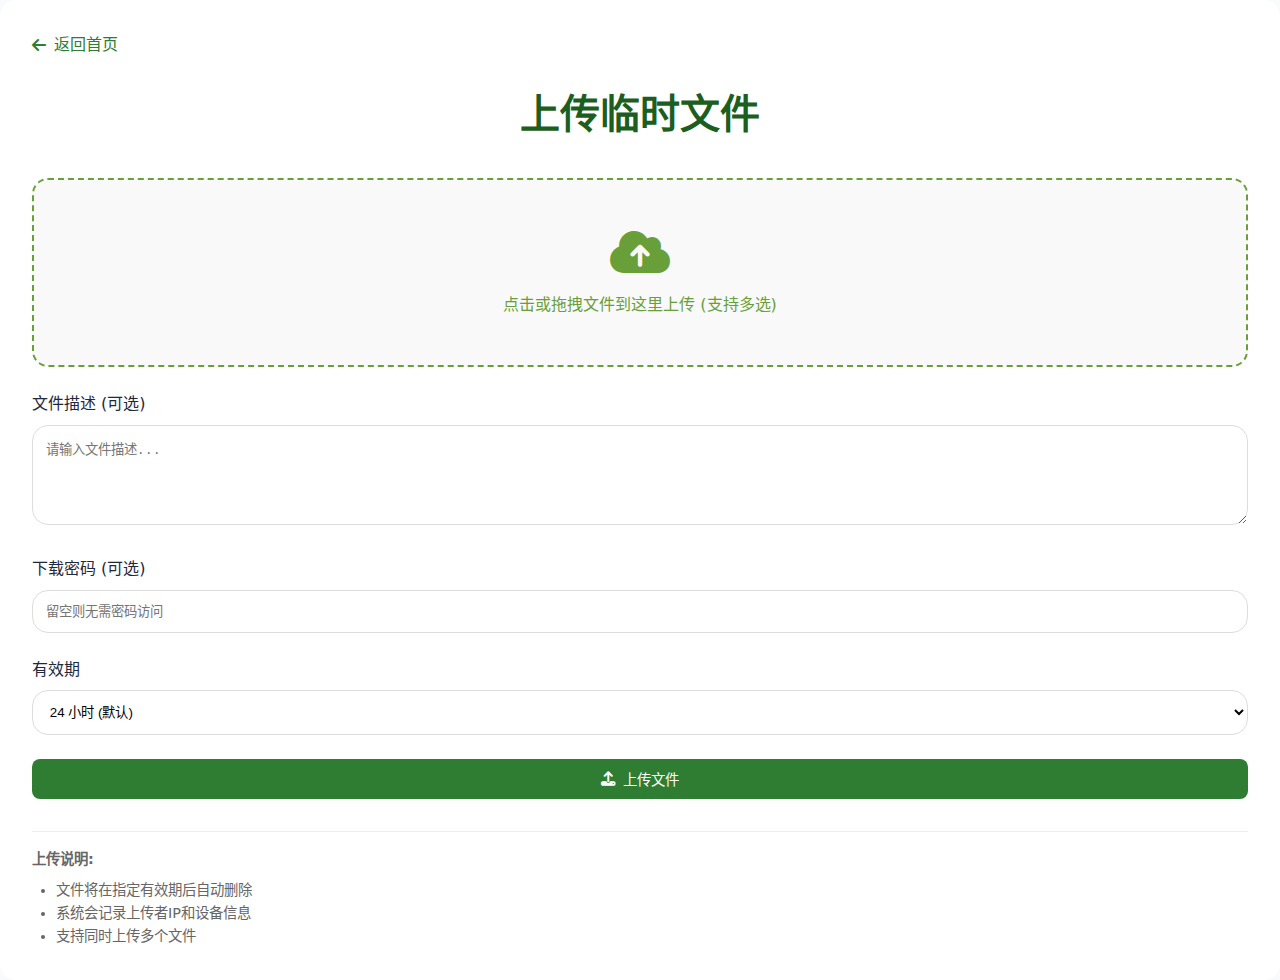
<file: templates/upload.html>
<!DOCTYPE html>
<html lang="zh-CN">
<head>
    <meta charset="UTF-8">
    <meta name="viewport" content="width=device-width, initial-scale=1.0">
    <title>上传文件 - {{ site_title }}</title>
    <link rel="stylesheet" href="/static/fontawesome-free-6.7.2-web/css/all.min.css">
    <link rel="stylesheet" href="/static/css/style.css">
</head>
<body>
    <div class="container">
        <div class="upload-box">
            <a href="/" class="back-link"><i class="fas fa-arrow-left"></i> 返回首页</a>

            <h1 class="page-title">上传临时文件</h1>

            <form method="post" enctype="multipart/form-data" id="uploadForm">
                <div class="form-group">
                    <label for="file" class="dropzone" id="dropzone">
                        <i class="fas fa-cloud-upload-alt"></i><br>
                        点击或拖拽文件到这里上传 (支持多选)
                    </label>
                    <input type="file" name="file" id="file" required multiple style="display: none;">

                    <div class="file-list" id="file-list"></div>
                </div>

                <div class="form-group">
                    <label for="description">文件描述 (可选)</label>
                    <textarea name="description" id="description" placeholder="请输入文件描述..."></textarea>
                </div>

                <div class="form-group">
                    <label for="password">下载密码 (可选)</label>
                    <input type="password" name="password" id="password" class="form-control" placeholder="留空则无需密码访问"
                        style="width: 100%; padding: 0.8rem; border: 1px solid #ddd; border-radius: var(--border-radius);">
                </div>
                
                <div class="form-group">
                    <label for="expiration">有效期</label>
                    <select name="expiration" id="expiration"
                        style="width: 100%; padding: 0.8rem; border: 1px solid #ddd; border-radius: var(--border-radius); background: white;">
                        <option value="1">1 小时</option>
                        <option value="3">3 小时</option>
                        <option value="8">8 小时</option>
                        <option value="24" selected>24 小时 (默认)</option>
                        <option value="72">3 天</option>
                        <option value="168">7 天</option>
                        <option value="720">30 天</option>
                        <option value="2160">90 天</option>
                        <option value="8760">365 天</option>
                    </select>
                </div>

                <button type="submit" class="btn btn-block"><i class="fas fa-upload"></i> 上传文件</button>

                <div class="upload-summary" id="upload-summary">
                    <span id="upload-count">0</span> 个文件正在上传，已完成 <span id="completed-count">0</span> 个
                </div>
            </form>

            <div class="requirements">
                <strong>上传说明:</strong>
                <ul>
                    <li>文件将在指定有效期后自动删除</li>
                    <li>系统会记录上传者IP和设备信息</li>
                    <li>支持同时上传多个文件</li>
                </ul>
            </div>
        </div>
    </div>

    <!-- 弹窗 -->
    <div id="messageModal" class="modal">
        <div class="modal-content">
            <div class="modal-header">
                <h2 id="modalTitle">提示</h2>
            </div>
            <div class="modal-body">
                <p id="modalMessage">这里是消息内容</p>
            </div>
            <div class="modal-footer">
                <button class="close-btn" id="modalCloseBtn">确定</button>
            </div>
        </div>
    </div>

    <script src="/static/js/upload.js"></script>
</body>
</html>
</file>
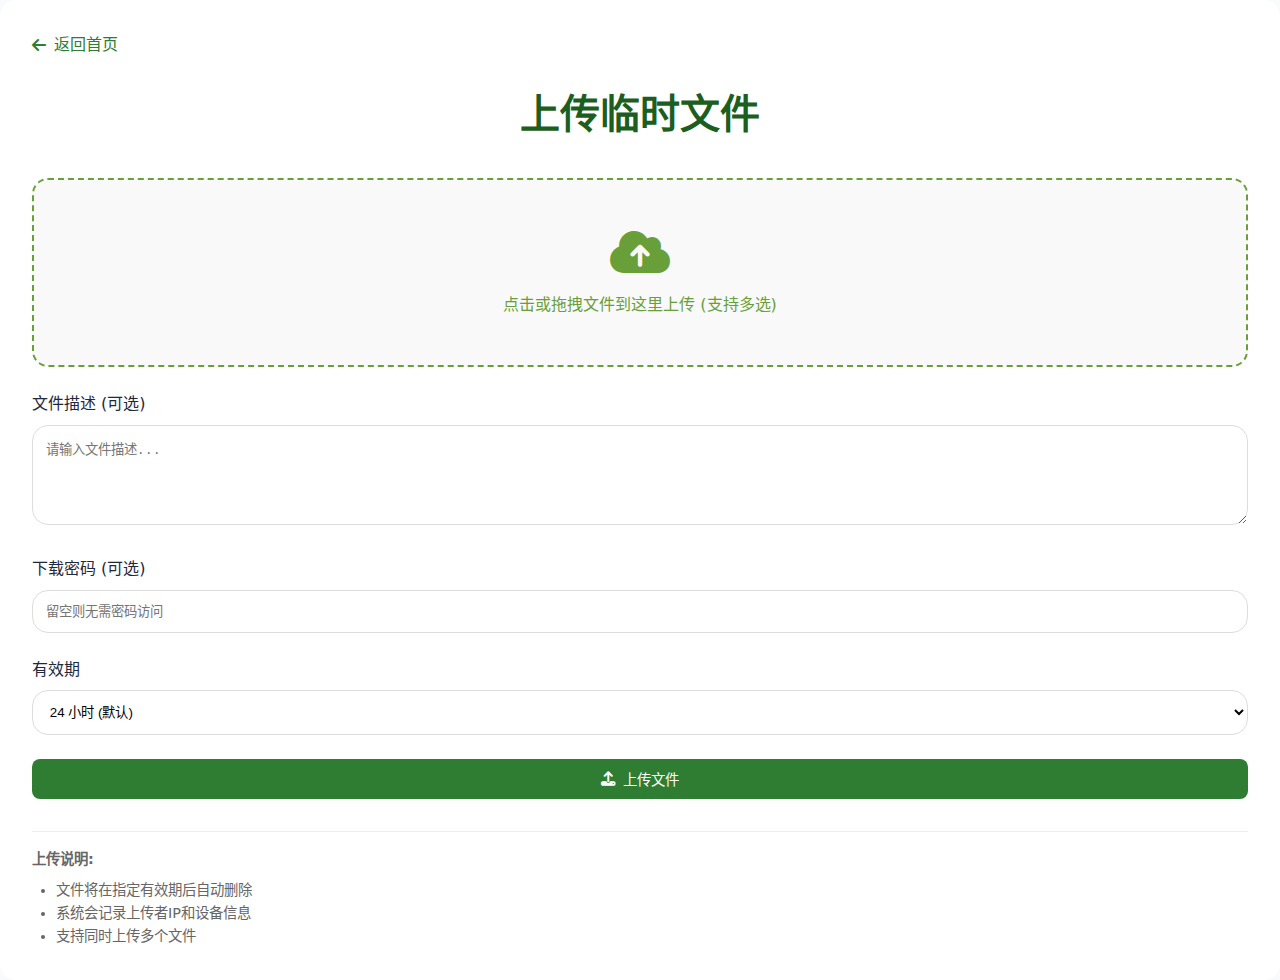
<file: internal/templates/upload.html>
<!DOCTYPE html>
<html lang="zh-CN">
<head>
    <meta charset="UTF-8">
    <meta name="viewport" content="width=device-width, initial-scale=1.0">
    <title>上传文件 - {{.SiteTitle}}</title>
    <link rel="stylesheet" href="/static/fontawesome-free-6.7.2-web/css/all.min.css">
    <link rel="stylesheet" href="/static/css/style.css">
</head>
<body>
    <div class="container">
        <div class="upload-box">
            <a href="/" class="back-link"><i class="fas fa-arrow-left"></i> 返回首页</a>

            <h1 class="page-title">上传临时文件</h1>

            <form method="post" enctype="multipart/form-data" id="uploadForm">
                <div class="form-group">
                    <label for="file" class="dropzone" id="dropzone">
                        <i class="fas fa-cloud-upload-alt"></i><br>
                        点击或拖拽文件到这里上传 (支持多选)
                    </label>
                    <input type="file" name="file" id="file" required multiple style="display: none;">

                    <div class="file-list" id="file-list"></div>
                </div>

                <div class="form-group">
                    <label for="description">文件描述 (可选)</label>
                    <textarea name="description" id="description" placeholder="请输入文件描述..."></textarea>
                </div>

                <div class="form-group">
                    <label for="password">下载密码 (可选)</label>
                    <input type="text" name="password" id="password" class="form-control" placeholder="留空则无需密码访问" autocomplete="off"
                        style="width: 100%; padding: 0.8rem; border: 1px solid #ddd; border-radius: var(--border-radius);">
                </div>
                
                <div class="form-group">
                    <label for="expiration">有效期</label>
                    <select name="expiration" id="expiration"
                        style="width: 100%; padding: 0.8rem; border: 1px solid #ddd; border-radius: var(--border-radius); background: white;">
                        <option value="1">1 小时</option>
                        <option value="3">3 小时</option>
                        <option value="8">8 小时</option>
                        <option value="24" selected>24 小时 (默认)</option>
                        <option value="72">3 天</option>
                        <option value="168">7 天</option>
                        <option value="720">30 天</option>
                        <option value="2160">90 天</option>
                        <option value="8760">365 天</option>
                    </select>
                </div>

                <button type="submit" class="btn btn-block"><i class="fas fa-upload"></i> 上传文件</button>

                <div class="upload-summary" id="upload-summary">
                    <span id="upload-count">0</span> 个文件正在上传，已完成 <span id="completed-count">0</span> 个
                </div>
            </form>

            <div class="requirements">
                <strong>上传说明:</strong>
                <ul>
                    <li>文件将在指定有效期后自动删除</li>
                    <li>系统会记录上传者IP和设备信息</li>
                    <li>支持同时上传多个文件</li>
                </ul>
            </div>
        </div>
    </div>

    <!-- 弹窗 -->
    <div id="messageModal" class="modal">
        <div class="modal-content">
            <div class="modal-header">
                <h2 id="modalTitle">提示</h2>
            </div>
            <div class="modal-body">
                <p id="modalMessage">这里是消息内容</p>
            </div>
            <div class="modal-footer">
                <button class="close-btn" id="modalCloseBtn">确定</button>
            </div>
        </div>
    </div>

    <script src="/static/js/upload.js"></script>
</body>
</html>
</file>
<file: static/css/style.css>
:root {
    --primary-color: #2e7d32;
    --primary-light: #4caf50;
    --primary-dark: #1b5e20;
    --secondary-color: #689f38;
    --accent-color: #f59e0b;
    --light-bg: #f8fafc;
    --dark-bg: #1e293b;
    --card-bg: #ffffff;
    --text-primary: #1e293b;
    --text-secondary: #64748b;
    --text-muted: #94a3b8;
    --border-color: #e2e8f0;
    --border-radius: 16px;
    --border-radius-sm: 8px;
    --shadow-sm: 0 1px 2px 0 rgba(0, 0, 0, 0.05);
    --shadow-md: 0 4px 6px -1px rgba(0, 0, 0, 0.1), 0 2px 4px -1px rgba(0, 0, 0, 0.06);
    --shadow-lg: 0 10px 15px -3px rgba(0, 0, 0, 0.1), 0 4px 6px -2px rgba(0, 0, 0, 0.05);
    --shadow-xl: 0 20px 25px -5px rgba(0, 0, 0, 0.1), 0 10px 10px -5px rgba(0, 0, 0, 0.04);
    --transition: all 0.3s cubic-bezier(0.4, 0, 0.2, 1);
    --gradient: linear-gradient(135deg, var(--primary-color), var(--primary-light));
}

* {
    margin: 0;
    padding: 0;
    box-sizing: border-box;
}

body {
    font-family: 'Inter', 'Segoe UI', system-ui, -apple-system, sans-serif;
    background: var(--light-bg);
    color: var(--text-primary);
    line-height: 1.6;
    -webkit-font-smoothing: antialiased;
    -moz-osx-font-smoothing: grayscale;
}

.app {
    min-height: 100vh;
    display: flex;
    flex-direction: column;
}

/* App Header */
.app-header {
    background: var(--gradient);
    color: white;
    padding: 1.5rem 2rem;
    text-align: center;
    box-shadow: var(--shadow-lg);
    border-radius: 0;
}

.header-content {
    max-width: 1200px;
    margin: 0 auto;
}

.app-title {
    font-size: 2rem;
    font-weight: 700;
    margin-bottom: 0.5rem;
    text-shadow: 0 2px 4px rgba(0, 0, 0, 0.1);
}

.app-subtitle {
    font-size: 1rem;
    opacity: 0.9;
    font-weight: 400;
}

/* App Main */
.app-main {
    flex: 1;
    display: flex;
    flex-direction: column;
    max-width: 1400px;
    margin: 0 auto;
    width: 100%;
    padding: 2rem;
    gap: 2rem;
}

.files-section {
    flex: 1;
    min-width: 0;
}

.upload-section {
    position: relative;
}

/* Upload Trigger */
.upload-trigger {
    background: var(--card-bg);
    border: 2px dashed var(--border-color);
    border-radius: var(--border-radius-sm);
    padding: 1.5rem;
    text-align: center;
    cursor: pointer;
    transition: var(--transition);
    box-shadow: var(--shadow-sm);
    margin-top: 1rem;
}

.upload-trigger:hover {
    border-color: var(--primary-color);
    background: linear-gradient(135deg, #f8fafc, #ffffff);
    transform: translateY(-2px);
    box-shadow: var(--shadow-md);
}

.upload-trigger-content {
    display: flex;
    align-items: center;
    justify-content: center;
    gap: 0.75rem;
    color: var(--text-secondary);
    font-weight: 500;
}

.upload-trigger-content i {
    color: var(--primary-color);
    font-size: 1.2rem;
}

.upload-hint {
    margin-top: 0.5rem;
    color: var(--text-muted);
    font-size: 0.8rem;
}

.upload-hint i {
    transition: var(--transition);
}

.upload-section.expanded .upload-trigger {
    display: none;
}

.upload-container {
    display: none;
    max-height: 0;
    overflow: hidden;
    transition: all 0.4s cubic-bezier(0.4, 0, 0.2, 1);
}

.upload-section.expanded .upload-container {
    display: block;
    max-height: 2000px;
}

.upload-close {
    background: none;
    border: none;
    color: var(--text-secondary);
    cursor: pointer;
    padding: 0.5rem;
    border-radius: var(--border-radius-sm);
    transition: var(--transition);
    position: absolute;
    top: 1rem;
    right: 1rem;
}

.upload-close:hover {
    background: var(--border-color);
    color: var(--text-primary);
}

.upload-header {
    position: relative;
}

.upload-header h2 {
    color: var(--text-primary);
    font-size: 1.5rem;
    margin-bottom: 0.5rem;
    font-weight: 700;
}

.upload-header p {
    color: var(--text-secondary);
    font-size: 0.95rem;
}

/* Dropzone */
.dropzone-container {
    margin-bottom: 2rem;
}

.dropzone {
    display: block;
    width: 100%;
    border: 3px dashed var(--border-color);
    border-radius: var(--border-radius);
    padding: 3rem 2rem;
    text-align: center;
    background: linear-gradient(135deg, #f8fafc, #ffffff);
    transition: var(--transition);
    cursor: pointer;
    position: relative;
    overflow: hidden;
}

.dropzone::before {
    content: '';
    position: absolute;
    top: 0;
    left: 0;
    right: 0;
    bottom: 0;
    background: var(--gradient);
    opacity: 0;
    transition: var(--transition);
}

.dropzone:hover::before {
    opacity: 0.05;
}

.dropzone:hover {
    border-color: var(--primary-color);
    transform: translateY(-2px);
    box-shadow: var(--shadow-xl);
}

.dropzone-content {
    position: relative;
    z-index: 1;
}

.dropzone-icon {
    font-size: 4rem;
    color: var(--primary-color);
    margin-bottom: 1.5rem;
    display: block;
}

.dropzone h3 {
    color: var(--text-primary);
    font-size: 1.5rem;
    font-weight: 600;
    margin-bottom: 0.5rem;
}

.dropzone p {
    color: var(--text-secondary);
    font-size: 1rem;
    margin-bottom: 0.5rem;
}

.file-hint {
    color: var(--text-muted);
    font-size: 0.85rem;
}

/* Upload Options */
.upload-options {
    margin-bottom: 2rem;
}

.option-row {
    display: grid;
    grid-template-columns: 1fr 1fr;
    gap: 1rem;
    margin-bottom: 1rem;
}

.option-group {
    display: flex;
    flex-direction: column;
}

.option-group label {
    font-weight: 600;
    color: var(--text-primary);
    margin-bottom: 0.5rem;
    font-size: 0.9rem;
}

.option-group select,
.option-group input,
.option-group textarea {
    padding: 0.75rem;
    border: 2px solid var(--border-color);
    border-radius: var(--border-radius-sm);
    font-size: 0.95rem;
    transition: var(--transition);
    background: white;
}

.option-group select:focus,
.option-group input:focus,
.option-group textarea:focus {
    outline: none;
    border-color: var(--primary-color);
    box-shadow: 0 0 0 3px rgba(46, 125, 50, 0.1);
}

.option-group textarea {
    min-height: 80px;
    resize: vertical;
}

/* File List */
.file-list {
    margin-bottom: 2rem;
    display: none;
}

.file-item {
    background: #f8fafc;
    border: 2px solid var(--border-color);
    border-radius: var(--border-radius-sm);
    padding: 1rem;
    margin-bottom: 0.5rem;
    display: flex;
    align-items: center;
    justify-content: space-between;
}

.file-name {
    font-weight: 500;
    flex: 1;
    margin-right: 1rem;
    overflow: hidden;
    text-overflow: ellipsis;
    white-space: nowrap;
}

.file-size {
    color: var(--text-muted);
    font-size: 0.9rem;
}

.progress-container {
    width: 100%;
    height: 6px;
    background: #e2e8f0;
    border-radius: 3px;
    margin-top: 0.5rem;
    overflow: hidden;
}

.progress-bar {
    height: 100%;
    background: var(--gradient);
    width: 0%;
    transition: width 0.3s ease;
    border-radius: 3px;
}

.status {
    margin-top: 0.5rem;
    font-size: 0.8rem;
    font-weight: 500;
    color: var(--text-secondary);
}

.status.uploading {
    color: var(--primary-color);
}

.status.success {
    color: #10b981;
}

.status.error {
    color: #ef4444;
}

/* Upload Actions */
.upload-actions {
    margin-top: auto;
}

.upload-btn {
    width: 100%;
    background: var(--gradient);
    color: white;
    border: none;
    padding: 1rem 2rem;
    border-radius: var(--border-radius-sm);
    font-size: 1rem;
    font-weight: 600;
    cursor: pointer;
    transition: var(--transition);
    display: flex;
    align-items: center;
    justify-content: center;
    gap: 0.5rem;
}

.upload-btn:hover {
    transform: translateY(-2px);
    box-shadow: var(--shadow-xl);
}

.upload-btn:disabled {
    opacity: 0.6;
    cursor: not-allowed;
    transform: none;
}

.upload-summary {
    margin-top: 1rem;
    padding: 0.75rem;
    background: #f0f9ff;
    border: 1px solid #0ea5e9;
    border-radius: var(--border-radius-sm);
    font-size: 0.9rem;
    text-align: center;
    color: #0ea5e9;
    display: none;
}

/* Files Section */
.files-container {
    background: var(--card-bg);
    border-radius: var(--border-radius);
    box-shadow: var(--shadow-lg);
    height: 100%;
    display: flex;
    flex-direction: column;
    overflow: hidden;
}

.files-header {
    padding: 2rem 2rem 1rem;
    border-bottom: 1px solid var(--border-color);
    background: linear-gradient(135deg, #f8fafc, #ffffff);
    display: flex;
    justify-content: space-between;
    align-items: center;
}

.files-header h2 {
    color: var(--text-primary);
    font-size: 1.5rem;
    font-weight: 700;
    margin: 0;
}

.files-count {
    background: var(--primary-color);
    color: white;
    padding: 0.25rem 0.75rem;
    border-radius: 20px;
    font-size: 0.8rem;
    font-weight: 600;
}

.files-content {
    flex: 1;
    padding: 2rem;
    overflow-y: auto;
}

.files-grid {
    display: grid;
    grid-template-columns: repeat(auto-fill, minmax(280px, 1fr));
    gap: 1.5rem;
}

.file-card {
    background: white;
    border-radius: 12px;
    box-shadow: 0 4px 6px rgba(0, 0, 0, 0.1);
    overflow: hidden;
    transition: all 0.3s cubic-bezier(0.4, 0, 0.2, 1);
    cursor: pointer;
    position: relative;
    border: 1px solid rgba(0, 0, 0, 0.08);
}

.file-card:hover {
    transform: translateY(-4px);
    box-shadow: 0 12px 24px rgba(0, 0, 0, 0.15), 0 4px 8px rgba(0, 0, 0, 0.1);
    border-color: rgba(46, 125, 50, 0.2);
}

.file-card-main {
    padding: 1.25rem;
}

.file-card-header {
    display: flex;
    align-items: center;
    gap: 1rem;
    margin-bottom: 0.75rem;
}

.file-card-left {
    flex-shrink: 0;
    position: relative;
}

.file-icon-wrapper {
    position: relative;
    width: 2.5rem;
    height: 2.5rem;
    border-radius: 8px;
    overflow: hidden;
}

.file-icon-bg {
    width: 100%;
    height: 100%;
    background: linear-gradient(135deg, #4caf50, #2e7d32);
    display: flex;
    align-items: center;
    justify-content: center;
    box-shadow: 0 2px 4px rgba(46, 125, 50, 0.3);
}

.file-icon-primary {
    font-size: 1.2rem;
    color: white !important;
}

.file-lock-badge {
    position: absolute;
    bottom: -0.125rem;
    right: -0.125rem;
    width: 1rem;
    height: 1rem;
    background: #f59e0b;
    border-radius: 50%;
    display: flex;
    align-items: center;
    justify-content: center;
    color: white;
    font-size: 0.6rem;
    box-shadow: 0 2px 4px rgba(0, 0, 0, 0.2);
}

.file-card-center {
    flex: 1;
    min-width: 0;
}

.file-name-primary {
    font-size: 1.1rem;
    font-weight: 600;
    color: #1e293b;
    line-height: 1.4;
    margin: 0;
    white-space: nowrap;
    overflow: hidden;
    text-overflow: ellipsis;
    cursor: pointer;
    transition: all 0.3s ease;
    position: relative;
    max-width: 100%;
    scroll-behavior: smooth;
}

.file-name-primary:hover {
    color: var(--primary-color);
}

.file-lock-inline {
    margin-right: 0.3rem;
    color: #f59e0b;
    font-size: 0.8em;
    opacity: 0.8;
}

.file-card-content {
    display: flex;
    flex-direction: column;
    gap: 0.5rem;
}

.file-description {
    color: var(--text-secondary);
    font-size: 0.85rem;
    line-height: 1.4;
    display: -webkit-box;
    -webkit-line-clamp: 2;
    -webkit-box-orient: vertical;
    overflow: hidden;
}

.file-meta-info {
    display: flex;
    flex-wrap: wrap;
    gap: 0.5rem;
}

.file-meta-info span {
    display: inline-flex;
    align-items: center;
    gap: 0.25rem;
    padding: 0.25rem 0.5rem;
    border-radius: 6px;
    font-size: 0.75rem;
    font-weight: 500;
    background-color: #f1f5f9;
    color: var(--text-secondary);
    white-space: nowrap;
}

.file-meta-info span i {
    font-size: 0.7rem;
    opacity: 0.8;
}

.file-expiry {
    background-color: #fef2f2;
    color: #dc2626;
}

.file-expiry {
    color: #ef4444;
}

.file-card-footer {
    padding: 1.5rem;
    border-top: 1px solid var(--border-color);
}

.file-meta {
    display: flex;
    flex-wrap: wrap;
    gap: 0.75rem;
    margin-bottom: 1rem;
    font-size: 0.8rem;
    color: var(--text-muted);
}

.file-meta span {
    display: flex;
    align-items: center;
    gap: 0.25rem;
}

.file-expiry {
    color: #ef4444;
}

.download-btn {
    width: 100%;
    background: var(--gradient);
    color: white;
    border: none;
    padding: 0.75rem 1rem;
    border-radius: var(--border-radius-sm);
    font-weight: 600;
    cursor: pointer;
    transition: var(--transition);
    display: flex;
    align-items: center;
    justify-content: center;
    gap: 0.5rem;
    text-decoration: none;
}

.download-btn:hover {
    transform: translateY(-2px);
    box-shadow: var(--shadow-md);
    text-decoration: none;
}

.file-card-actions {
    padding: 1rem 1.25rem 1.25rem;
    border-top: 1px solid #e2e8f0;
    background: #fefffe;
}

.download-btn-primary {
    width: 100%;
    background: linear-gradient(135deg, #2e7d32, #4caf50);
    color: white;
    border: none;
    padding: 0.875rem 1.5rem;
    border-radius: 8px;
    font-weight: 600;
    font-size: 0.95rem;
    cursor: pointer;
    transition: all 0.3s cubic-bezier(0.4, 0, 0.2, 1);
    display: flex;
    align-items: center;
    justify-content: center;
    gap: 0.5rem;
    text-decoration: none;
    box-shadow: 0 2px 4px rgba(46, 125, 50, 0.2);
}

.download-btn-primary:hover {
    transform: translateY(-2px);
    box-shadow: 0 6px 12px rgba(46, 125, 50, 0.3);
    text-decoration: none;
}

/* Empty Files */
.empty-files {
    text-align: center;
    padding: 4rem 2rem;
    color: var(--text-muted);
}

.empty-icon {
    font-size: 4rem;
    color: #cbd5e1;
    margin-bottom: 1rem;
}

.empty-files h3 {
    font-size: 1.5rem;
    color: var(--text-secondary);
    margin-bottom: 0.5rem;
}

.empty-files p {
    font-size: 1rem;
}

/* App Footer */
.app-footer {
    background: var(--text-primary);
    color: white;
    text-align: center;
    padding: 1.5rem;
    font-size: 0.9rem;
    margin-top: 2rem;
}

/* Responsive */
@media (max-width: 1024px) {
    .app-main {
        flex-direction: column;
        padding: 1rem;
        gap: 1rem;
    }

    .app-title {
        font-size: 2.5rem;
    }

    .upload-section,
    .files-section {
        flex: none;
    }

    .files-grid {
        grid-template-columns: repeat(auto-fill, minmax(250px, 1fr));
    }
}

@media (max-width: 768px) {
    .app-header {
        padding: 2rem 1rem;
    }

    .app-title {
        font-size: 2rem;
    }

    .app-subtitle {
        font-size: 1rem;
    }

    .app-main {
        padding: 0.5rem;
    }

    .upload-container,
    .files-container {
        border-radius: var(--border-radius-sm);
    }

    .upload-header,
    .files-header {
        padding: 1.5rem 1.5rem 1rem;
    }

    .upload-area,
    .files-content {
        padding: 1.5rem;
    }

    .option-row {
        grid-template-columns: 1fr;
        gap: 0.5rem;
    }

    .files-grid {
        grid-template-columns: 1fr;
    }

    .files-header {
        flex-direction: column;
        gap: 1rem;
        align-items: flex-start;
    }
}

/* Header */
header {
    text-align: center;
    margin-bottom: 3rem;
    padding: 3rem 1rem;
    background: linear-gradient(135deg, var(--primary-dark), var(--primary-color));
    color: white;
    border-radius: var(--border-radius);
    box-shadow: var(--box-shadow);
    position: relative;
    overflow: hidden;
}

header::before {
    content: '';
    position: absolute;
    top: 0;
    left: 0;
    right: 0;
    bottom: 0;
    background: radial-gradient(circle at top right, rgba(255,255,255,0.1) 0%, transparent 60%);
}

h1 {
    font-size: 2.5rem;
    margin-bottom: 0.5rem;
    font-weight: 700;
    position: relative;
}

.header-description {
    font-size: 1.1rem;
    opacity: 0.9;
    position: relative;
}

/* Section Headers */
.section-header {
    display: flex;
    justify-content: space-between;
    align-items: center;
    margin-bottom: 1.5rem;
    flex-wrap: wrap;
    gap: 1rem;
}

h2 {
    font-size: 1.5rem;
    color: var(--primary-dark);
    display: flex;
    align-items: center;
    gap: 0.5rem;
}

/* Search Box */
.search-box {
    padding: 0.6rem 1.2rem;
    border: 2px solid transparent;
    border-radius: 50px;
    width: 300px;
    background: white;
    box-shadow: var(--box-shadow);
    transition: var(--transition);
    font-size: 0.95rem;
}

.search-box:focus {
    outline: none;
    border-color: var(--primary-light);
    width: 320px;
}

/* Grid Layout */
.grid {
    display: grid;
    grid-template-columns: repeat(auto-fill, minmax(280px, 1fr));
    gap: 1.5rem;
    margin-bottom: 3rem;
}

/* Cards */
.card {
    background: var(--card-bg);
    border-radius: var(--border-radius);
    padding: 1.5rem;
    box-shadow: var(--box-shadow);
    transition: var(--transition);
    display: flex;
    flex-direction: column;
    height: 100%;
    border: 1px solid rgba(0,0,0,0.05);
    position: relative;
    overflow: hidden;
}

.card:hover {
    transform: translateY(-5px);
    box-shadow: 0 10px 15px -3px rgba(0, 0, 0, 0.1), 0 4px 6px -2px rgba(0, 0, 0, 0.05);
}

/* Service Cards */
.service-card {
    text-align: center;
    color: inherit;
    }
    
    .service-card a {
    text-decoration: none;
    color: inherit;
    display: block;
        height: 100%;
}

.service-card::before {
    content: '';
    position: absolute;
    top: 0;
    left: 0;
    width: 100%;
    height: 4px;
    background: var(--primary-color);
    transition: var(--transition);
}

.service-card:hover::before {
    height: 6px;
}

.service-icon {
    width: 3.5rem;
    height: 3.5rem;
    margin: 0 auto 1rem;
    display: flex;
    align-items: center;
    justify-content: center;
    background: var(--light-color);
    border-radius: 50%;
    color: var(--primary-color);
    font-size: 1.5rem;
    transition: var(--transition);
}

.service-card:hover .service-icon {
    background: var(--primary-color);
    color: white;
    transform: scale(1.1);
}

.service-icon img {
    width: 60%;
    height: 60%;
    object-fit: contain;
}

.service-card h3 {
    margin-bottom: 0.5rem;
    font-size: 1.2rem;
    color: var(--text-color);
    font-weight: 600;
}

.service-meta {
    display: flex;
    flex-wrap: wrap;
    gap: 0.5rem;
    justify-content: center;
    margin-top: 0.8rem;
}

.meta-item {
    font-size: 0.8rem;
    padding: 0.2rem 0.6rem;
    background: #f5f5f5;
    border-radius: 12px;
    color: #666;
    display: flex;
    align-items: center;
    gap: 0.3rem;
}

/* File Cards */
.file-icon {
    font-size: 2rem;
    color: var(--primary-color);
    margin-bottom: 1rem;
}

.file-info h3 {
    margin-bottom: 0.5rem;
    font-size: 1.1rem;
    word-break: break-all;
}

.file-description {
    color: #666;
    font-size: 0.9rem;
    margin-bottom: 1rem;
    display: -webkit-box;
    -webkit-line-clamp: 2;
    -webkit-box-orient: vertical;
    overflow: hidden;
}

.file-meta {
    margin-top: auto;
    padding-top: 1rem;
    border-top: 1px dashed #eee;
    display: flex;
    justify-content: space-between;
    font-size: 0.85rem;
    color: #888;
}

/* Buttons */
.btn {
    display: inline-flex;
    align-items: center;
    justify-content: center;
    background: var(--primary-color);
    color: white;
    padding: 0.6rem 1.2rem;
    border-radius: 8px;
    text-decoration: none;
    transition: var(--transition);
    border: none;
    cursor: pointer;
    font-weight: 500;
    font-size: 0.9rem;
    gap: 0.5rem;
}

.btn:hover {
    background: var(--primary-dark);
    transform: translateY(-2px);
    box-shadow: 0 4px 12px rgba(46, 125, 50, 0.2);
}

.btn-outline {
    background: transparent;
    border: 1px solid var(--primary-color);
    color: var(--primary-color);
}

.btn-outline:hover {
    background: var(--primary-color);
    color: white;
}

.btn-block {
    width: 100%;
}
/* Category Sections */
.category-section {
    margin-bottom: 1.5rem;
}

.category-title {
    width: 100%;
    padding: 1rem;
    background: white;
    border: none;
    border-radius: var(--border-radius);
    display: flex;
    align-items: center;
    justify-content: space-between;
    cursor: pointer;
    font-size: 1.1rem;
    color: var(--text-color);
    box-shadow: var(--box-shadow);
    transition: var(--transition);
    margin-bottom: 1rem;
}

.category-title:hover {
    transform: translateX(5px);
}

.category-title i {
    color: var(--primary-color);
}

.category-count {
    background: var(--light-color);
    color: var(--primary-dark);
    padding: 0.2rem 0.6rem;
    border-radius: 12px;
    font-size: 0.85rem;
    margin-left: 0.5rem;
}

.category-files {
    transition: all 0.3s ease-in-out;
    overflow: hidden;
}

.category-files.collapsed {
    display: none;
}

/* Empty State */
.empty-state {
    text-align: center;
    padding: 4rem 2rem;
    background: white;
    border-radius: var(--border-radius);
    box-shadow: var(--box-shadow);
    color: #888;
    grid-column: 1 / -1;
}

.empty-state i {
    font-size: 3rem;
    margin-bottom: 1rem;
    color: #ddd;
}

/* Footer */
footer {
    text-align: center;
    padding: 2rem;
    color: #888;
    font-size: 0.9rem;
    margin-top: 2rem;
}

/* Upload Page Styles */
.upload-box {
    background: white;
    border-radius: var(--border-radius);
    padding: 2rem;
    box-shadow: var(--box-shadow);
    margin: 0;
}

.page-title {
    text-align: center;
    margin-bottom: 2rem;
    color: var(--primary-dark);
}

.dropzone {
    display: block;
    width: 100%;
    border: 2px dashed var(--secondary-color);
    border-radius: var(--border-radius);
    padding: 3rem 2rem;
    text-align: center;
    color: var(--secondary-color);
    background: #f9f9f9;
    transition: var(--transition);
    cursor: pointer;
    margin-bottom: 1.5rem;
}

.dropzone.hover {
    background: #e8f5e9;
    border-color: var(--primary-light);
}

.dropzone i {
    font-size: 3rem;
    margin-bottom: 1rem;
}

.file-list {
    margin-top: 1rem;
    display: none;
}

.file-item {
    background: #f9f9f9;
    border-radius: var(--border-radius);
    padding: 1rem;
    margin-bottom: 0.5rem;
    display: flex;
    flex-direction: column;
}

.file-header {
    display: flex;
    justify-content: space-between;
    margin-bottom: 0.5rem;
}

.file-name {
    font-weight: 500;
    word-break: break-word;
    overflow-wrap: break-word;
    white-space: normal;
}

.file-size {
    color: #666;
    font-size: 0.9rem;
}

.progress-container {
    width: 100%;
    height: 8px;
    background: #e0e0e0;
    border-radius: 4px;
    margin-top: 0.5rem;
    overflow: hidden;
}

.progress-bar {
    height: 100%;
    background: var(--primary-light);
    width: 0%;
    transition: width 0.3s ease;
    border-radius: 4px;
}

.status {
    margin-top: 0.5rem;
    font-size: 0.85rem;
    font-weight: 500;
}

.status.uploading {
    color: var(--primary-color);
}

.status.success {
    color: #2e7d32;
}

.status.error {
    color: #c62828;
}

.form-group {
    margin-bottom: 1.5rem;
}

label {
    display: block;
    margin-bottom: 0.5rem;
    font-weight: 500;
}

textarea {
    width: 100%;
    padding: 0.8rem;
    border: 1px solid #ddd;
    border-radius: var(--border-radius);
    transition: var(--transition);
    min-height: 100px;
    resize: vertical;
}

textarea:focus {
    outline: none;
    border-color: var(--primary-light);
    box-shadow: 0 0 0 2px rgba(76, 175, 80, 0.2);
}

.upload-summary {
    margin-top: 1rem;
    padding: 0.8rem;
    background: #f5f5f5;
    border-radius: var(--border-radius);
    font-size: 0.9rem;
    display: none;
    text-align: center;
}

.requirements {
    margin-top: 2rem;
    font-size: 0.9rem;
    color: #666;
    padding-top: 1rem;
    border-top: 1px solid #eee;
}

.requirements ul {
    margin-top: 0.5rem;
    padding-left: 1.5rem;
}

.back-link {
    display: inline-flex;
    align-items: center;
    margin-bottom: 1.5rem;
    color: var(--primary-color);
    text-decoration: none;
    font-weight: 500;
}

.back-link:hover {
    text-decoration: underline;
}

.back-link i {
    margin-right: 0.5rem;
}

/* Modal */
.modal {
    display: none;
    position: fixed;
    z-index: 1000;
    left: 0;
    top: 0;
    width: 100%;
    height: 100%;
    background-color: rgba(0, 0, 0, 0.5);
    backdrop-filter: blur(4px);
}

.modal-content {
    background-color: #fff;
    margin: 15% auto;
    padding: 2rem;
    border-radius: var(--border-radius);
    width: 90%;
    max-width: 400px;
    box-shadow: 0 10px 25px rgba(0, 0, 0, 0.2);
    animation: modalopen 0.3s cubic-bezier(0.4, 0, 0.2, 1);
}

@keyframes modalopen {
    from {
        opacity: 0;
        transform: translateY(-20px);
    }

    to {
        opacity: 1;
        transform: translateY(0);
    }
}

.modal-header {
    margin-bottom: 1rem;
}

.modal-header h2 {
    margin: 0;
    font-size: 1.5rem;
}

.modal-header h2.success {
    color: var(--primary-color);
}

.modal-header h2.error {
    color: #c62828;
}

.modal-body {
    margin-bottom: 1.5rem;
    color: #555;
}

.modal-footer {
    text-align: right;
}

.close-btn {
    background: var(--primary-color);
    color: white;
    border: none;
    padding: 0.5rem 1.5rem;
    border-radius: 6px;
    cursor: pointer;
    font-weight: 500;
    transition: var(--transition);
}

.close-btn:hover {
    background: var(--primary-dark);
}
/* Floating Action Button */
.fab {
    position: fixed;
    bottom: 2rem;
    right: 2rem;
    width: 3.5rem;
    height: 3.5rem;
    border-radius: 50%;
    background: var(--gradient);
    border: none;
    color: white;
    font-size: 1.2rem;
    cursor: pointer;
    box-shadow: var(--shadow-xl);
    transition: var(--transition);
    z-index: 100;
    display: flex;
    align-items: center;
    justify-content: center;
}

.fab:hover {
    transform: scale(1.1);
    box-shadow: 0 25px 50px -12px rgba(0, 0, 0, 0.25);
}

.fab:active {
    transform: scale(0.95);
}

/* Upload Modal */
.upload-modal {
    position: fixed;
    top: 0;
    left: 0;
    width: 100%;
    height: 100%;
    z-index: 1000;
    opacity: 0;
    visibility: hidden;
    transition: all 0.3s ease;
}

.upload-modal.active {
    opacity: 1;
    visibility: visible;
}

.upload-modal-backdrop {
    position: absolute;
    top: 0;
    left: 0;
    width: 100%;
    height: 100%;
    background: rgba(0, 0, 0, 0.6);
    backdrop-filter: blur(4px);
}

.upload-modal-content {
    position: absolute;
    top: 50%;
    left: 50%;
    transform: translate(-50%, -50%) scale(0.9);
    width: 90%;
    max-width: 600px;
    max-height: 90vh;
    background: var(--card-bg);
    border-radius: var(--border-radius);
    box-shadow: 0 25px 50px -12px rgba(0, 0, 0, 0.25);
    transition: all 0.3s ease;
    overflow: hidden;
}

.upload-modal.active .upload-modal-content {
    transform: translate(-50%, -50%) scale(1);
}

.upload-modal-header {
    padding: 1.5rem 2rem;
    border-bottom: 1px solid var(--border-color);
    display: flex;
    justify-content: space-between;
    align-items: center;
    background: linear-gradient(135deg, #f8fafc, #ffffff);
}

.upload-modal-header h2 {
    margin: 0;
    color: var(--text-primary);
    font-size: 1.25rem;
    font-weight: 700;
    display: flex;
    align-items: center;
    gap: 0.5rem;
}

.upload-modal-close {
    background: none;
    border: none;
    color: var(--text-secondary);
    font-size: 1.2rem;
    cursor: pointer;
    padding: 0.5rem;
    border-radius: var(--border-radius-sm);
    transition: var(--transition);
}

.upload-modal-close:hover {
    background: var(--border-color);
    color: var(--text-primary);
}

.upload-modal-body {
    padding: 2rem;
    max-height: calc(90vh - 80px);
    overflow-y: auto;
}

/* Responsive */
@media (max-width: 768px) {
    .section-header {
        flex-direction: column;
        align-items: stretch;
    }

    .search-box {
        width: 100%;
    }

    .grid {
        grid-template-columns: 1fr;
    }

    .fab {
        bottom: 1.5rem;
        right: 1.5rem;
        width: 3rem;
        height: 3rem;
        font-size: 1rem;
    }

    .upload-modal-content {
        width: 95%;
        max-height: 95vh;
    }

    .upload-modal-header {
        padding: 1rem 1.5rem;
    }

    .upload-modal-body {
        padding: 1.5rem;
    }
}
</file>
